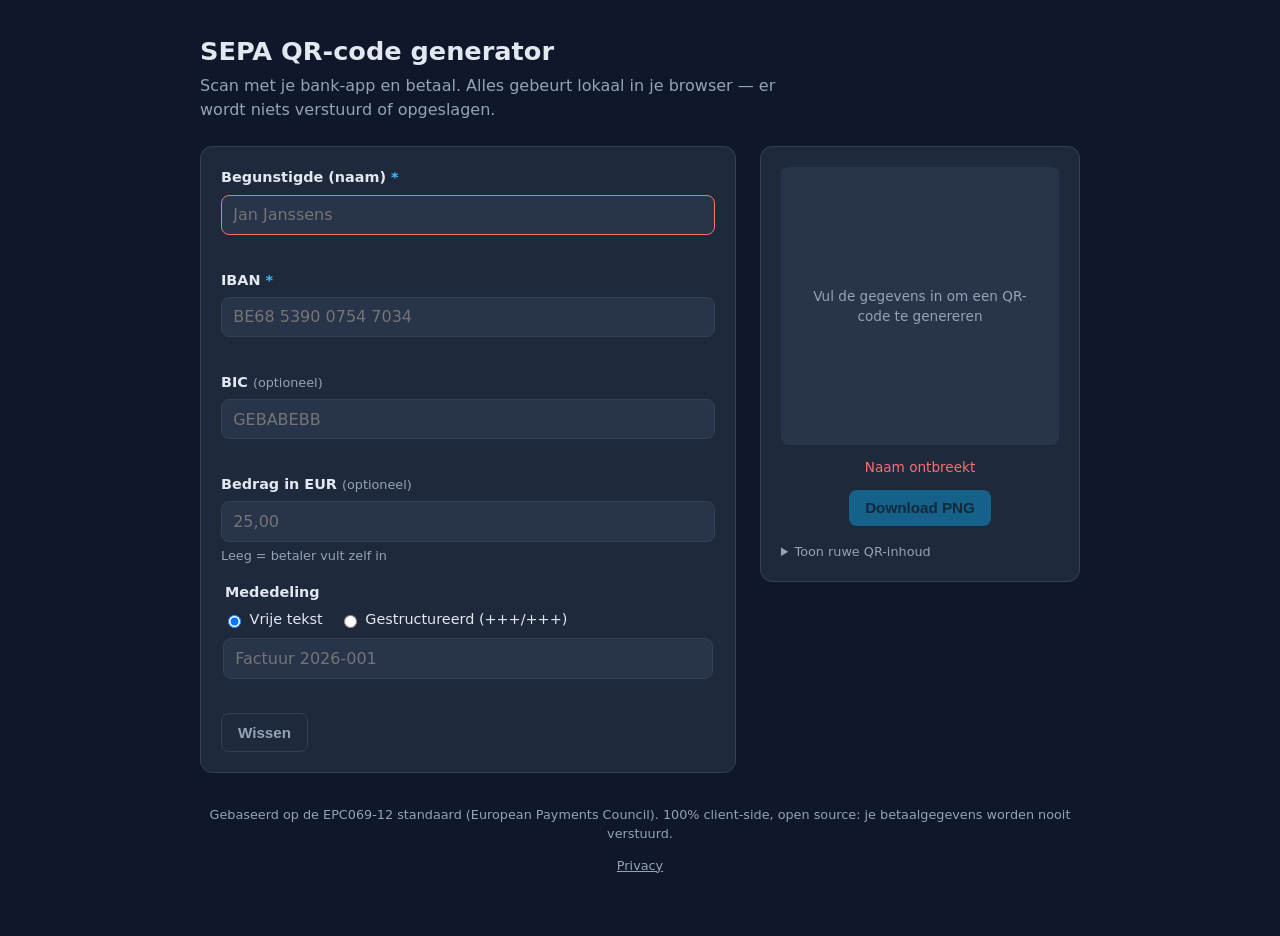
<file: index.html>
<!DOCTYPE html>
<html lang="nl">
<head>
  <meta charset="utf-8">
  <meta name="viewport" content="width=device-width, initial-scale=1">
  <title>SEPA QR-code generator — Scan &amp; Betaal</title>
  <meta name="description" content="Genereer SEPA QR-codes voor bankoverschrijvingen. Volledig client-side: je betaalgegevens verlaten je browser nooit.">
  <link rel="stylesheet" href="style.css">
</head>
<body>
  <main class="app">
    <header class="app__header">
      <h1>SEPA QR-code generator</h1>
      <p class="app__sub">Scan met je bank-app en betaal. Alles gebeurt lokaal in je browser — er wordt niets verstuurd of opgeslagen.</p>
    </header>

    <div class="layout">
      <form id="form" class="form" autocomplete="off" novalidate>
        <label class="field">
          <span class="field__label">Begunstigde (naam) <span class="req">*</span></span>
          <input type="text" id="name" name="name" maxlength="70" placeholder="Jan Janssens" required>
          <small class="field__hint" data-hint="name"></small>
        </label>

        <label class="field">
          <span class="field__label">IBAN <span class="req">*</span></span>
          <input type="text" id="iban" name="iban" placeholder="BE68 5390 0754 7034" required spellcheck="false">
          <small class="field__hint" data-hint="iban"></small>
        </label>

        <label class="field">
          <span class="field__label">BIC <span class="opt">(optioneel)</span></span>
          <input type="text" id="bic" name="bic" maxlength="11" placeholder="GEBABEBB" spellcheck="false">
          <small class="field__hint" data-hint="bic"></small>
        </label>

        <label class="field">
          <span class="field__label">Bedrag in EUR <span class="opt">(optioneel)</span></span>
          <input type="text" inputmode="decimal" id="amount" name="amount" placeholder="25,00">
          <small class="field__hint" data-hint="amount"></small>
        </label>

        <fieldset class="field field--radio">
          <legend class="field__label">Mededeling</legend>
          <div class="radios">
            <label class="radio"><input type="radio" name="commtype" value="unstructured" checked> Vrije tekst</label>
            <label class="radio"><input type="radio" name="commtype" value="structured"> Gestructureerd (+++/+++)</label>
          </div>
          <input type="text" id="comm" name="comm" maxlength="140" placeholder="Factuur 2026-001">
          <small class="field__hint" data-hint="comm"></small>
        </fieldset>

        <button type="button" id="reset" class="btn btn--ghost">Wissen</button>
      </form>

      <div class="result">
        <div id="qr" class="qr" aria-live="polite"></div>
        <p id="status" class="status"></p>
        <div class="result__actions">
          <button type="button" id="download" class="btn" disabled>Download PNG</button>
        </div>
        <details class="payload">
          <summary>Toon ruwe QR-inhoud</summary>
          <pre id="payload"></pre>
        </details>
      </div>
    </div>

    <footer class="app__footer">
      <p>Gebaseerd op de EPC069-12 standaard (European Payments Council). 100% client-side, open source: je betaalgegevens worden nooit verstuurd.</p>
      <p><a href="/privacy">Privacy</a></p>
    </footer>
  </main>

  <script src="vendor/qrcode.js"></script>
  <script src="app.js"></script>
</body>
</html>
</file>
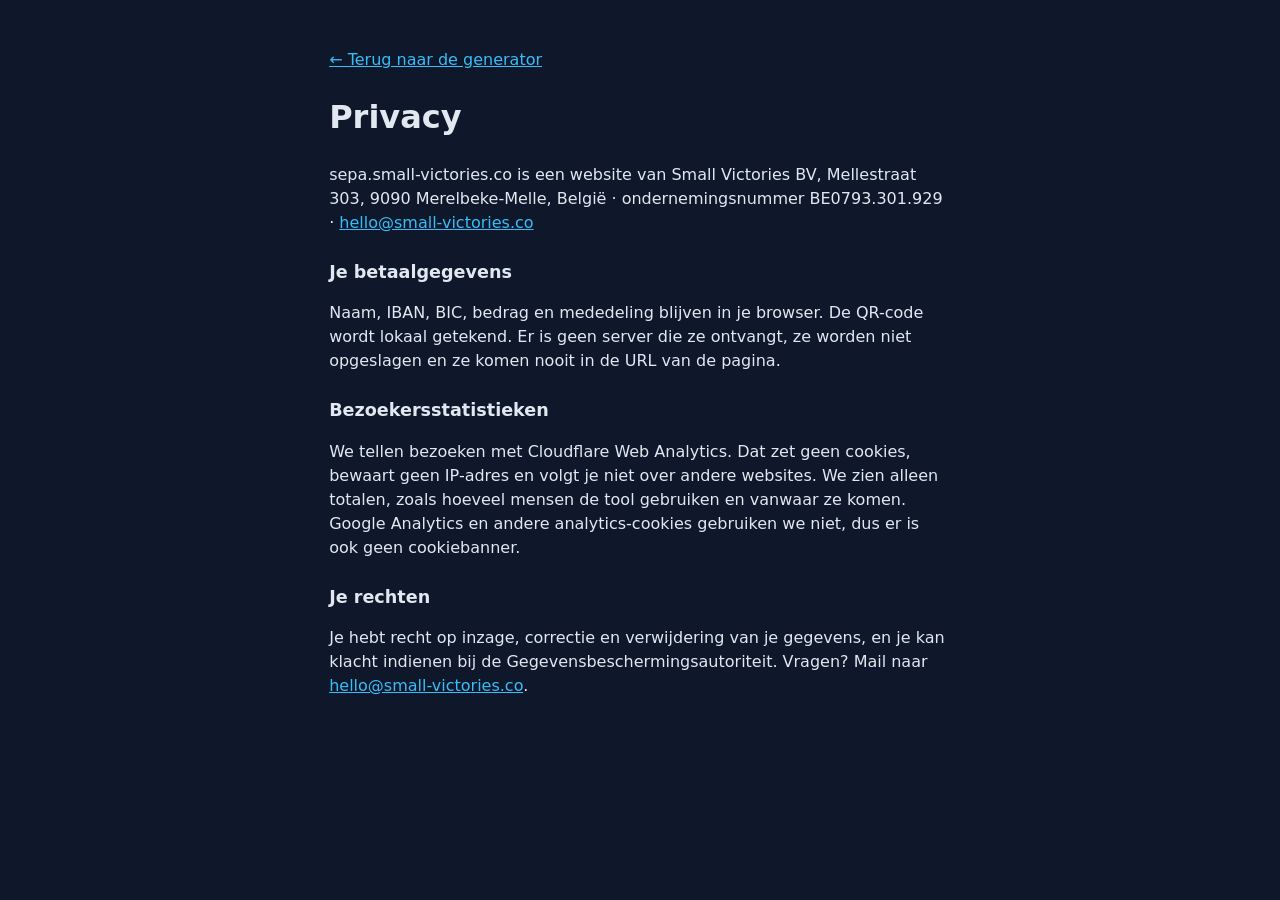
<file: privacy.html>
<!DOCTYPE html>
<html lang="nl">
<head>
  <meta charset="utf-8">
  <meta name="viewport" content="width=device-width, initial-scale=1">
  <title>Privacy — SEPA QR-code generator</title>
  <link rel="stylesheet" href="style.css">
</head>
<body>
  <main class="app prose">
    <p><a href="/">← Terug naar de generator</a></p>
    <h1>Privacy</h1>
    <p>sepa.small-victories.co is een website van Small Victories BV, Mellestraat 303, 9090 Merelbeke-Melle, België · ondernemingsnummer BE0793.301.929 · <a href="mailto:hello@small-victories.co">hello@small-victories.co</a></p>

    <h2>Je betaalgegevens</h2>
    <p>Naam, IBAN, BIC, bedrag en mededeling blijven in je browser. De QR-code wordt lokaal getekend. Er is geen server die ze ontvangt, ze worden niet opgeslagen en ze komen nooit in de URL van de pagina.</p>

    <h2>Bezoekersstatistieken</h2>
    <p>We tellen bezoeken met Cloudflare Web Analytics. Dat zet geen cookies, bewaart geen IP-adres en volgt je niet over andere websites. We zien alleen totalen, zoals hoeveel mensen de tool gebruiken en vanwaar ze komen. Google Analytics en andere analytics-cookies gebruiken we niet, dus er is ook geen cookiebanner.</p>

    <h2>Je rechten</h2>
    <p>Je hebt recht op inzage, correctie en verwijdering van je gegevens, en je kan klacht indienen bij de Gegevensbeschermingsautoriteit. Vragen? Mail naar <a href="mailto:hello@small-victories.co">hello@small-victories.co</a>.</p>
  </main>
</body>
</html>
</file>
<file: style.css>
:root {
  --bg: #0f172a;
  --panel: #1e293b;
  --panel-2: #273449;
  --text: #e2e8f0;
  --muted: #94a3b8;
  --accent: #38bdf8;
  --accent-2: #0ea5e9;
  --err: #f87171;
  --ok: #4ade80;
  --border: #334155;
  --radius: 12px;
}

* { box-sizing: border-box; }

body {
  margin: 0;
  font-family: system-ui, -apple-system, "Segoe UI", Roboto, sans-serif;
  background: var(--bg);
  color: var(--text);
  line-height: 1.5;
}

.app {
  max-width: 920px;
  margin: 0 auto;
  padding: 2rem 1.25rem 3rem;
}

.app__header h1 {
  margin: 0 0 .25rem;
  font-size: 1.6rem;
}

.app__sub {
  margin: 0 0 1.5rem;
  color: var(--muted);
  max-width: 60ch;
}

.layout {
  display: grid;
  grid-template-columns: 1fr 320px;
  gap: 1.5rem;
  align-items: start;
}

@media (max-width: 720px) {
  .layout { grid-template-columns: 1fr; }
}

.form, .result {
  background: var(--panel);
  border: 1px solid var(--border);
  border-radius: var(--radius);
  padding: 1.25rem;
}

.field {
  display: block;
  margin-bottom: 1rem;
  border: 0;
  padding: 0;
}

.field--radio { margin-bottom: 1rem; }

.field__label {
  display: block;
  font-weight: 600;
  font-size: .9rem;
  margin-bottom: .35rem;
}

.req { color: var(--accent); }
.opt { color: var(--muted); font-weight: 400; font-size: .8rem; }

input[type="text"] {
  width: 100%;
  padding: .6rem .7rem;
  background: var(--panel-2);
  border: 1px solid var(--border);
  border-radius: 8px;
  color: var(--text);
  font-size: 1rem;
  font-family: inherit;
}

input[type="text"]:focus {
  outline: none;
  border-color: var(--accent);
  box-shadow: 0 0 0 2px rgba(56, 189, 248, .25);
}

input.invalid { border-color: var(--err); }
input.valid { border-color: var(--ok); }

.field__hint {
  display: block;
  min-height: 1.1em;
  margin-top: .3rem;
  font-size: .8rem;
  color: var(--muted);
}
.field__hint.error { color: var(--err); }

.radios {
  display: flex;
  gap: 1rem;
  margin-bottom: .5rem;
  flex-wrap: wrap;
}
.radio {
  font-size: .9rem;
  font-weight: 400;
  display: flex;
  align-items: center;
  gap: .35rem;
  cursor: pointer;
}

.btn {
  appearance: none;
  border: 0;
  background: var(--accent-2);
  color: #04293b;
  font-weight: 600;
  font-size: .95rem;
  padding: .6rem 1rem;
  border-radius: 8px;
  cursor: pointer;
}
.btn:hover { background: var(--accent); }
.btn:disabled { opacity: .45; cursor: not-allowed; }

.btn--ghost {
  background: transparent;
  color: var(--muted);
  border: 1px solid var(--border);
}
.btn--ghost:hover { background: var(--panel-2); color: var(--text); }

.result { text-align: center; position: sticky; top: 1rem; }

.qr {
  background: #fff;
  border-radius: 8px;
  padding: 12px;
  width: 100%;
  aspect-ratio: 1;
  display: flex;
  align-items: center;
  justify-content: center;
  margin-bottom: .75rem;
}
.qr img, .qr canvas { width: 100%; height: auto; image-rendering: pixelated; }
.qr.empty {
  background: var(--panel-2);
  color: var(--muted);
  font-size: .85rem;
  padding: 1rem;
}

.status {
  min-height: 1.2em;
  margin: 0 0 .75rem;
  font-size: .85rem;
  color: var(--muted);
}
.status.error { color: var(--err); }
.status.ok { color: var(--ok); }

.payload {
  text-align: left;
  margin-top: 1rem;
  font-size: .8rem;
}
.payload summary { cursor: pointer; color: var(--muted); }
.payload pre {
  background: var(--bg);
  border: 1px solid var(--border);
  border-radius: 6px;
  padding: .6rem;
  overflow-x: auto;
  white-space: pre-wrap;
  word-break: break-all;
  color: var(--text);
}

.app__footer {
  margin-top: 2rem;
  color: var(--muted);
  font-size: .8rem;
  text-align: center;
}

.app__footer a { color: var(--muted); }
.app__footer a:hover { color: var(--text); }

/* Privacy page */
.prose { max-width: 65ch; }
.prose h2 { font-size: 1.1rem; margin: 1.5rem 0 .5rem; }
.prose a { color: var(--accent); }
</file>
